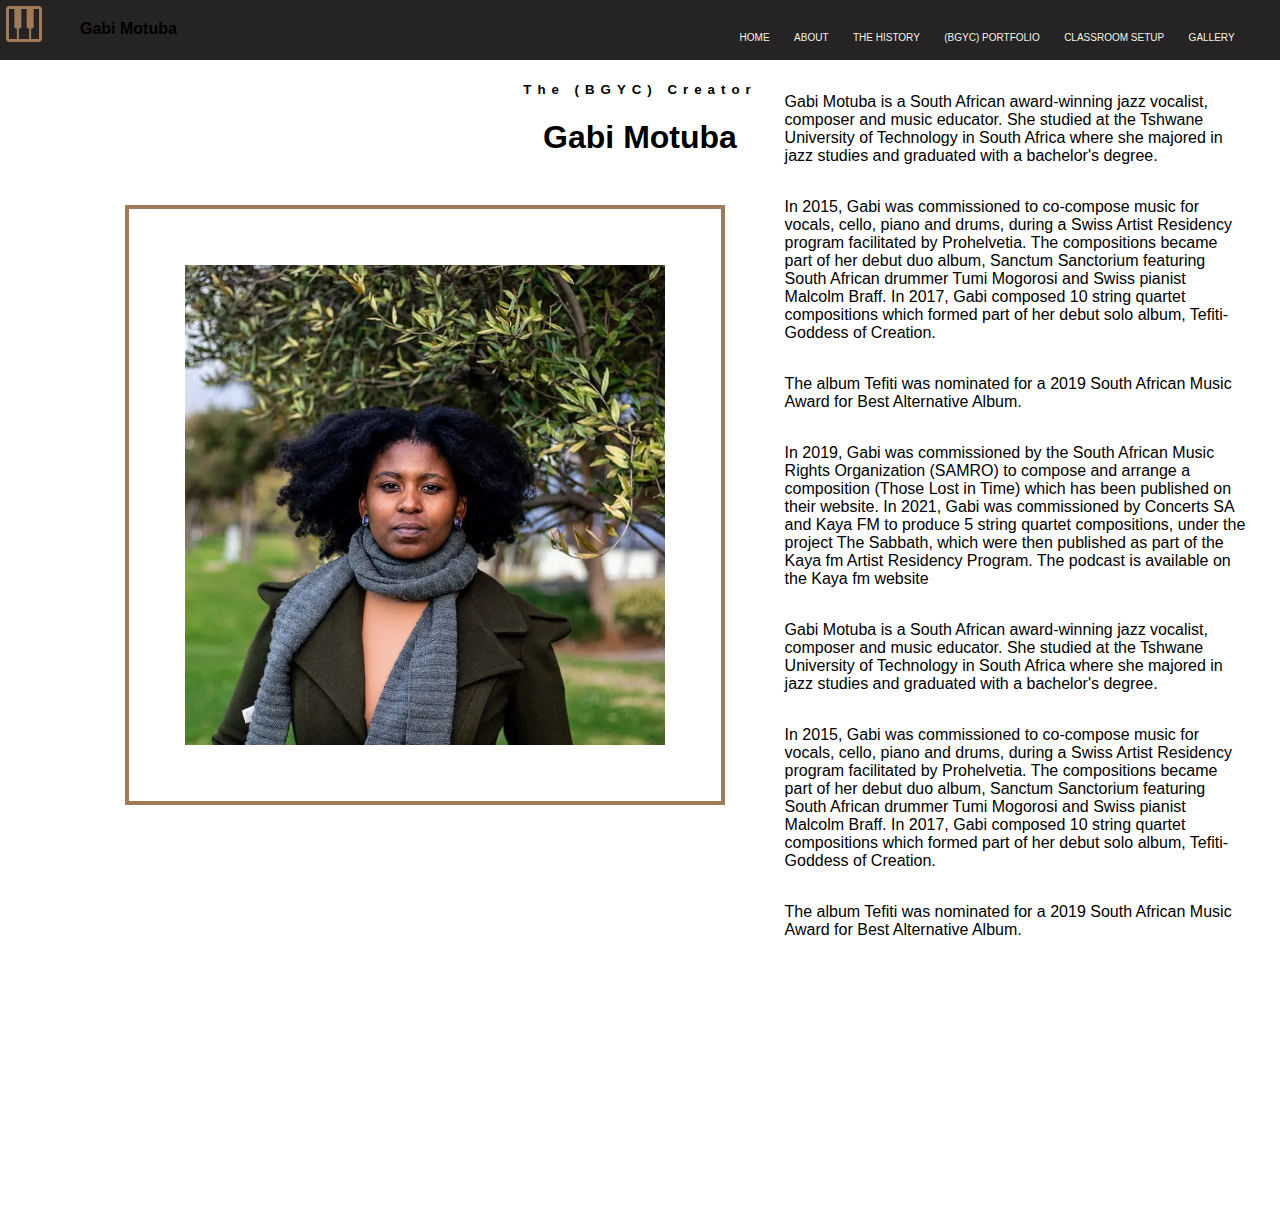
<file: about.html>
<!DOCTYPE html>
<html lang="en">
<head>
    <!DOCTYPE html>
    <html lang="en">
    <head>
        <meta charset="UTF-8">
        <meta name="viewport" content="width=device-width, initial-scale=1.0">
        <title>BridgingGapsForYoungComposers </title>
        <link rel="stylesheet" href="https://fonts.googleapis.com/css2?family=Material+Symbols+Outlined:opsz,wght,FILL,GRAD@48,400,0,0" />
        <link rel="preconnect" href="https://fonts.googleapis.com">
        <link rel="preconnect" href="https://fonts.gstatic.com" crossorigin>
        <link href="https://fonts.googleapis.com/css2?family=Roboto:ital,wght@0,100;0,300;0,500;1,100;1,500&display=swap" rel="stylesheet">
        <link rel="stylesheet" href="style.css">
        <link href="https://unpkg.com/aos@2.3.1/dist/aos.css" rel="stylesheet">
    </head>

    <header>
        <div class="icon">
           <svg xmlns="http://www.w3.org/2000/svg" height="48" viewBox="0 -960 960 960" width="48">
           <path d="M180-120q-24 0-42-18t-18-42v-600q0-23 18-41.5t42-18.5h600q23 0 41.5 18.5T840-780v600q0 24-18.5 42T780-120H180Zm0-60h157v-210h-20q-12.75 0-21.375-8.625T287-420v-360H180v600Zm443 0h157v-600H673v360q0 12.75-8.625 21.375T643-390h-20v210Zm-246 0h206v-210h-20q-12.75 0-21.375-8.625T533-420v-360H427v360q0 12.75-8.625 21.375T397-390h-20v210Z"/></svg>
           <h4>Gabi Motuba </h4>
       </div>
       </header>
       
       

<body>
    <section>
        <nav class="navMenu">
          
                <a class="active" href="index.html">Home</a>
                <!-- <a href="./index.html" target="_blank">Home</a> -->
                <a href="./about.html" >About</a>
                <a href="./History.html" >The History</a>
                <a href="./gapsportfolio.html" >(BGYC) Portfolio</a>
                <a href="./classroomsetup.html" >Classroom Setup</a>
                <a href="./Gallery.html" >Gallery</a>
            
        </nav>
    </section>
    <div class="About">
        <h5>  The (BGYC) Creator</h5>
        <h1>  Gabi Motuba</h1>
        
    </div> 

     <section id="home-page">
        <div class="About">
            <div class="column">
                <p>Gabi Motuba is a South African award-winning jazz vocalist, composer and music educator. She studied at the Tshwane University of Technology in South Africa where she majored in jazz studies and graduated with a bachelor's degree.</p>
        
                <p>In 2015, Gabi was commissioned to co-compose music for vocals, cello, piano and drums, during a Swiss Artist Residency program facilitated by Prohelvetia. The compositions became part of her debut duo album, Sanctum Sanctorium featuring South African drummer Tumi Mogorosi and Swiss pianist Malcolm Braff. In 2017, Gabi composed 10 string quartet compositions which formed part of her debut solo album, Tefiti-Goddess of Creation.</p>
        
                <p>The album Tefiti was nominated for a 2019 South African Music Award for Best Alternative Album.</p>
          
        
               <p>In 2019, Gabi was commissioned by the South African Music Rights Organization (SAMRO) to compose and arrange a composition (Those Lost in Time) which has been published on their website. In 2021, Gabi was commissioned by Concerts SA and Kaya FM to produce 5 string quartet compositions, under the project The Sabbath, which were then published as part of the Kaya fm Artist Residency Program. The podcast is available on the Kaya fm website</p>
        
                <p>Gabi Motuba is a South African award-winning jazz vocalist, composer and music educator. She studied at the Tshwane University of Technology in South Africa where she majored in jazz studies and graduated with a bachelor's degree.</p>
        
                <p>In 2015, Gabi was commissioned to co-compose music for vocals, cello, piano and drums, during a Swiss Artist Residency program facilitated by Prohelvetia. The compositions became part of her debut duo album, Sanctum Sanctorium featuring South African drummer Tumi Mogorosi and Swiss pianist Malcolm Braff. In 2017, Gabi composed 10 string quartet compositions which formed part of her debut solo album, Tefiti-Goddess of Creation.</p>
        
                <p>The album Tefiti was nominated for a 2019 South African Music Award for Best Alternative Album.</p>
            </div>  
        <div class="header-contents">
            <div class="box">   
           <div data-aos="fade-right" data-aos-duration="1000">
            <img class="image" src="aboutgabi.jpg" alt="cover" width="500" height="600"></div>
            <div class="header-text">
            <div data-aos="fade-left" data-aos-duration="1000">
                <div class="clearfix"></div>
            </div>
          </div>
        </div>
        
    </div>
    

    </div>
      </section> 

      

    <script src="https://unpkg.com/aos@next/dist/aos.js"></script> 
    <script>
     AOS.init();
    </script>
</body>
</html>
</file>
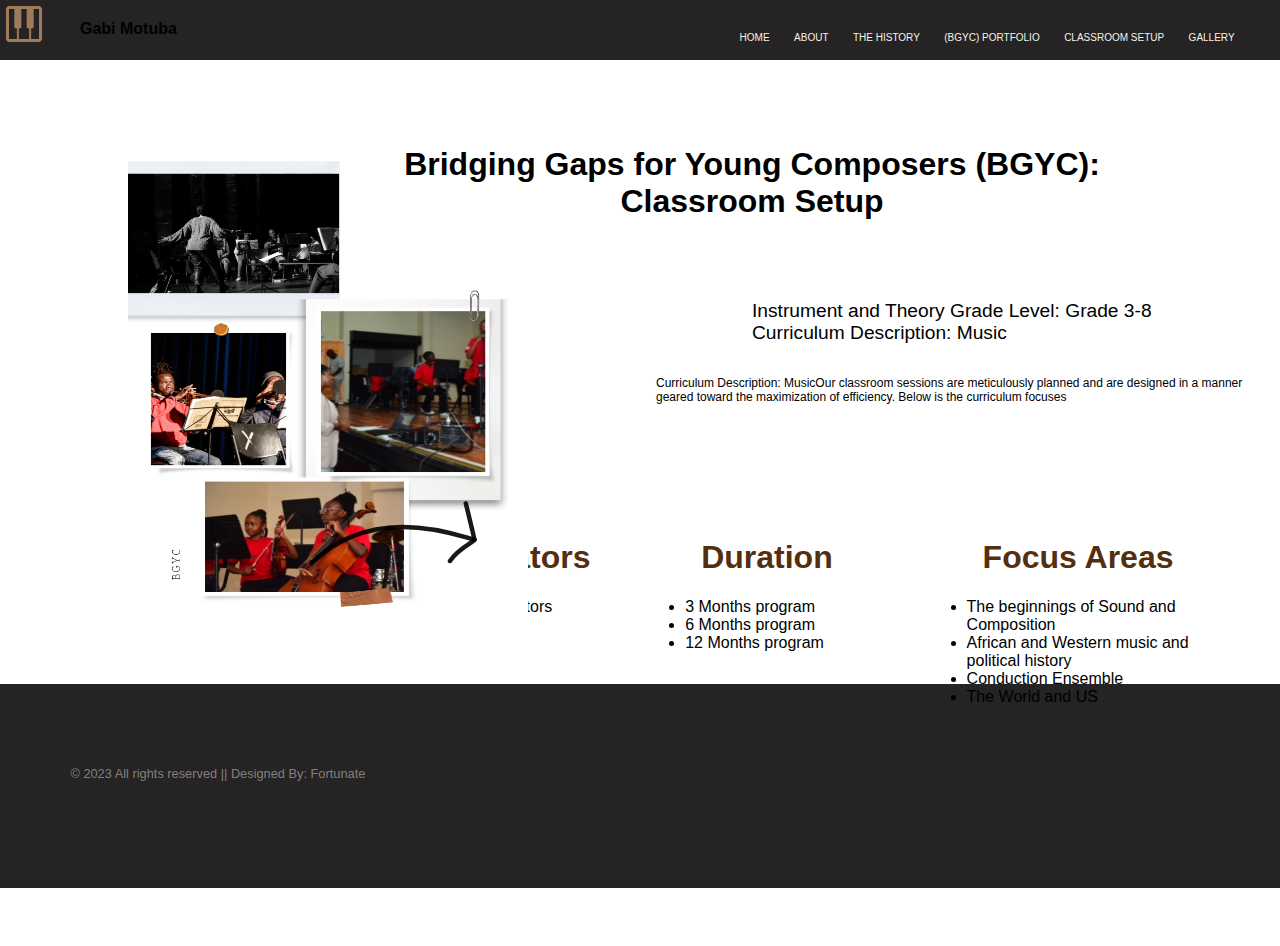
<file: classroomsetup.html>
<!DOCTYPE html>
<html lang="en">
<head>
    <!DOCTYPE html>
    <html lang="en">
    <head>
        <meta charset="UTF-8">
        <meta name="viewport" content="width=device-width, initial-scale=1.0">
        <title>BridgingGapsForYoungComposers </title>
        <link rel="stylesheet" href="https://fonts.googleapis.com/css2?family=Material+Symbols+Outlined:opsz,wght,FILL,GRAD@48,400,0,0" />
        <link rel="preconnect" href="https://fonts.googleapis.com">
        <link rel="preconnect" href="https://fonts.gstatic.com" crossorigin>
        <link href="https://fonts.googleapis.com/css2?family=Roboto:ital,wght@0,100;0,300;0,500;1,100;1,500&display=swap" rel="stylesheet">
        <link rel="stylesheet" href="style.css">
        <link href="https://unpkg.com/aos@2.3.1/dist/aos.css" rel="stylesheet">
    </head>

    <header>
        <div class="icon">
           <svg xmlns="http://www.w3.org/2000/svg" height="48" viewBox="0 -960 960 960" width="48">
           <path d="M180-120q-24 0-42-18t-18-42v-600q0-23 18-41.5t42-18.5h600q23 0 41.5 18.5T840-780v600q0 24-18.5 42T780-120H180Zm0-60h157v-210h-20q-12.75 0-21.375-8.625T287-420v-360H180v600Zm443 0h157v-600H673v360q0 12.75-8.625 21.375T643-390h-20v210Zm-246 0h206v-210h-20q-12.75 0-21.375-8.625T533-420v-360H427v360q0 12.75-8.625 21.375T397-390h-20v210Z"/></svg>
           <h4>Gabi Motuba </h4>
       </div>
       </header>


<body>
  <section>
    <nav class="navMenu">
      
            <a class="active" href="index.html">Home</a>
            <!-- <a href="./index.html" target="_blank">Home</a> -->
            <a href="./about.html" >About</a>
            <a href="./History.html" >The History</a>
            <a href="./gapsportfolio.html" >(BGYC) Portfolio</a>
            <a href="./classroomsetup.html" >Classroom Setup</a>
            <a href="./Gallery.html" >Gallery</a>
        
    </nav>
</section>

    <div class="bgyc">
      <img src="Neutral Aesthetic Moodboard Photo Collage  (1).png" alt="High-Quality Image"> 

       
 
      <h1>  Bridging Gaps for Young Composers (BGYC): <br> Classroom Setup </h1> 
    <h5>Instrument and Theory Grade Level: Grade 3-8 <br>
        Curriculum Description: Music</h5> 
        <h6> 
          Curriculum Description: MusicOur classroom sessions are meticulously
           planned and are designed in a manner <br>
           geared toward the maximization of efficiency.
           Below is the curriculum focuses</h6> 
        
           <div class="iconarrow">
            <?xml version="1.0" encoding="utf-8"?>
            <svg width="200px" height="200px" viewBox="0 0 400 400" fill="none" xmlns="http://www.w3.org/2000/svg">
            <path d="M35 262C160.529 140.938 328.006 207.285 361 215.518" stroke="#000000" stroke-opacity="0.9" stroke-width="9" stroke-linecap="round" stroke-linejoin="round"/>
            <path d="M343.69 143C355.23 190.289 361 214.681 361 216.177C361 218.421 327.488 234.13 312 258" stroke="#000000" stroke-opacity="0.9" stroke-width="9" stroke-linecap="round" stroke-linejoin="round"/>
            </svg>
          </div>
  </div>
 

<section>

    <div class="column">
      <h1>Focus Areas</h1>
          <li>The beginnings of Sound and Composition</li>  
          <li>African and Western music and political history</li>  
          <li>Conduction Ensemble</li>
          <li>The World and US</li>
    </div>
    <div class="column">
      <h1>Duration</h1>
          <li>3 Months program</li>  
          <li>6 Months program</li>  
          <li>12 Months program</li>
    </div>

    <div class="column">
      <h1>Facilitators</h1>
      <li>3 licenced facilitators</li>  
    </div>
  
 

</section> 
  
<section> 


<div class="container-footer-two">  
  
  <footer>
  <div class="footer">
  <div class="row">
  <a href="#"><i class="fa fa-facebook"></i></a>
  <a href="#"><i class="fa fa-instagram"></i></a>
  <a href="#"><i class="fa fa-youtube"></i></a>
  <a href="#"><i class="fa fa-twitter"></i></a>
  </div>
  
  <!-- <div class="row">
      <span class="location-info">Johannesburg</span>
      <span class="location-info">South Africa</span>
      <span class="location-info">2001</span>
  </div>  -->


  <div class="row">
  © 2023 All rights reserved || Designed By: Fortunate
  </div>
  </div> 
  </footer> 


</div>

    
</section>


</body>
</html>
</file>
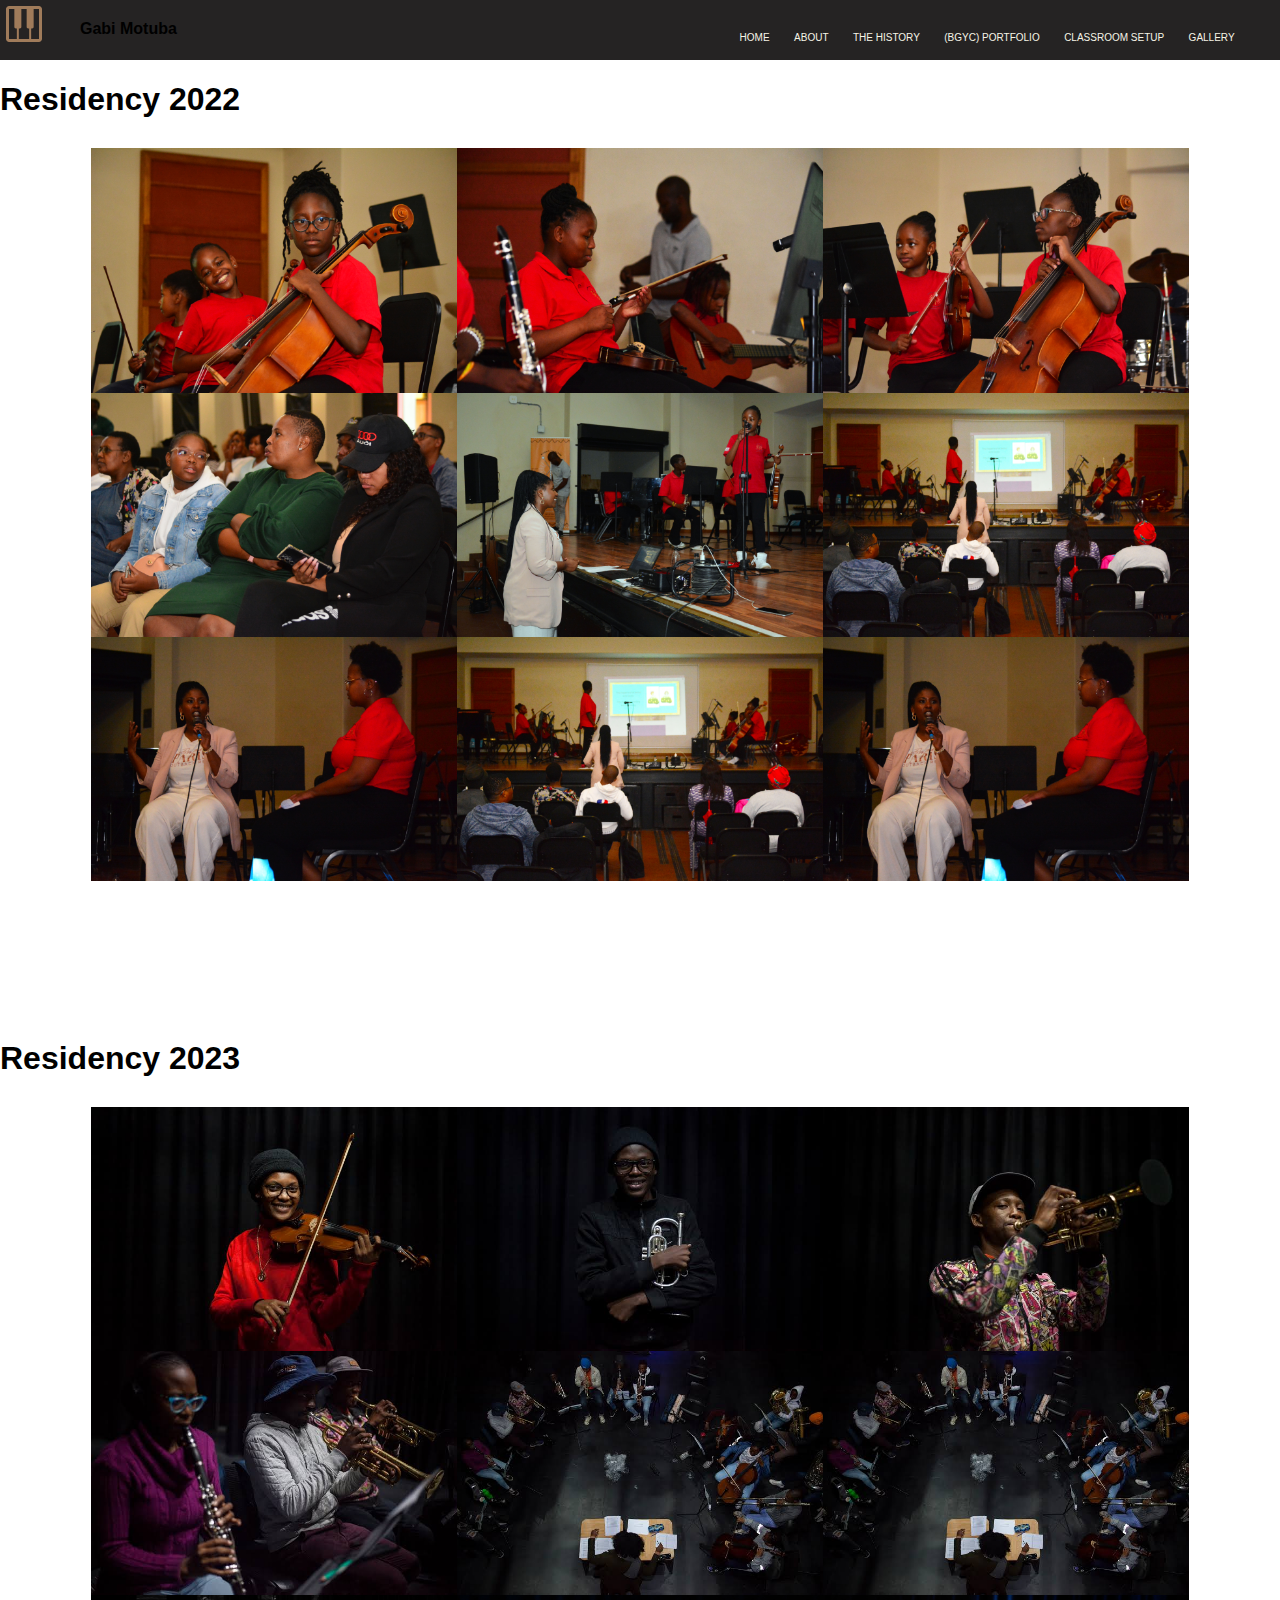
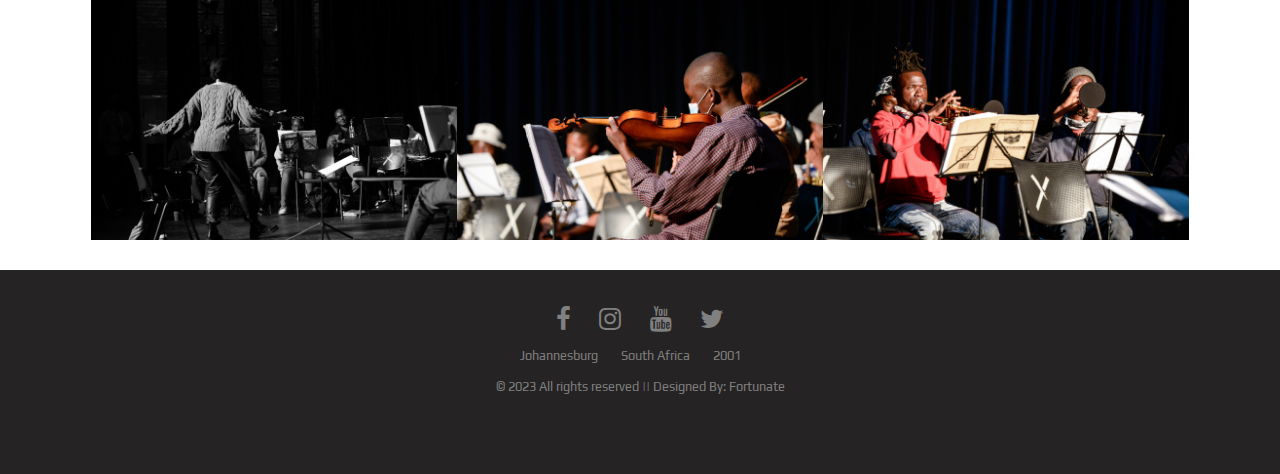
<file: Gallery.html>
<!DOCTYPE html>
<html lang="en">
    <head>
        <meta charset="UTF-8">
        <meta name="viewport" content="width=device-width, initial-scale=1.0">
        <title>BridgingGapsForYoungComposers </title>
        <link rel="stylesheet" href="https://fonts.googleapis.com/css2?family=Material+Symbols+Outlined:opsz,wght,FILL,GRAD@48,400,0,0" />
        <link rel="preconnect" href="https://fonts.googleapis.com">
        <link rel="preconnect" href="https://fonts.gstatic.com" crossorigin>
        <link href="https://fonts.googleapis.com/css2?family=Roboto:ital,wght@0,100;0,300;0,500;1,100;1,500&display=swap" rel="stylesheet">
        <link rel="stylesheet" href="style.css">
        <link rel="stylesheet" href="https://cdnjs.cloudflare.com/ajax/libs/font-awesome/4.7.0/css/font-awesome.min.css">
        <link rel="preconnect" href="https://fonts.gstatic.com">
        <link href="https://fonts.googleapis.com/css2?family=Fredoka+One&family=Play&display=swap" rel="stylesheet">
    </head>

<header>
 <div class="icon">
    <svg xmlns="http://www.w3.org/2000/svg" height="48" viewBox="0 -960 960 960" width="48">
    <path d="M180-120q-24 0-42-18t-18-42v-600q0-23 18-41.5t42-18.5h600q23 0 41.5 18.5T840-780v600q0 24-18.5 42T780-120H180Zm0-60h157v-210h-20q-12.75 0-21.375-8.625T287-420v-360H180v600Zm443 0h157v-600H673v360q0 12.75-8.625 21.375T643-390h-20v210Zm-246 0h206v-210h-20q-12.75 0-21.375-8.625T533-420v-360H427v360q0 12.75-8.625 21.375T397-390h-20v210Z"/></svg>
    <h4>Gabi Motuba </h4>
</div>
</header>

<body>
    <section>
        <nav class="navMenu">
          
                <a class="active" href="index.html">Home</a>
                <!-- <a href="./index.html" target="_blank">Home</a> -->
                <a href="./about.html" >About</a>
                <a href="./History.html" >The History</a>
                <a href="./gapsportfolio.html" >(BGYC) Portfolio</a>
                <a href="./classroomsetup.html" >Classroom Setup</a>
                <a href="./Gallery.html" >Gallery</a>
            
        </nav>
    </section>

     <h1>Residency 2022</h1>
<div class="gallery">
    <img src="/assests/a1 (1).jpg" style ="height: 30%; width: 30%;" >
    <img src="/assests/a2 (1).jpg" style ="height: 30%; width: 30%;" >
    <img src="/assests/a3 (2).jpg" style ="height: 30%; width: 30%;" >
    <img src="/assests/a15 (1).jpg" style ="height: 30%; width: 30%;" >
    <img src="/assests/a20 (2).jpg" style ="height: 30%; width: 30%;" >
    <img src="/assests/a29 (1).jpg" style ="height: 30%; width: 30%;" >
    <img src="/assests/a72 (1).jpg " style ="height: 30%; width: 30%;">
    <img src="/assests/a29 (1).jpg" style ="height: 30%; width: 30%;" >
    <img src="/assests/a72 (1).jpg " style ="height: 30%; width: 30%;">
</div>
<br>
<br>
<br>
<br>
<br>
<br>

<h1>Residency 2023</h1>
<div class="gallery">
    <img src="/assests/PICTURE1.jpg" style ="height: 30%; width: 30%;" >
    <img src="/assests/PICTURE2.jpg" style ="height: 30%; width: 30%;" >
    <img src="/assests/PICTURE3.jpg" style ="height: 30%; width: 30%;" >
    <img src="/assests/PICTURE4.jpg" style ="height: 30%; width: 30%;" >
    <img src="/assests/PICTURE5.jpg" style ="height: 30%; width: 30%;" >
    <img src="/assests/PICTURE6.jpg" style ="height: 30%; width: 30%;" >
    <img src="/assests/PSX_20210621_193404.jpg " style ="height: 30%; width: 30%;">
    <img src="/assests/PSX_20210621_201616.jpg" style ="height:  20%; width: 30%;" >
    <img src="/assests/PSX_20210621_200055.jpg " style ="height: 30%; width: 30%;">  
</div>

<footer>
    <div class="footer">
    <div class="row">
    <a href="#"><i class="fa fa-facebook"></i></a>
    <a href="#"><i class="fa fa-instagram"></i></a>
    <a href="#"><i class="fa fa-youtube"></i></a>
    <a href="#"><i class="fa fa-twitter"></i></a>
    </div>
    
    <div class="row">
        <span class="location-info">Johannesburg</span>
        <span class="location-info">South Africa</span>
        <span class="location-info">2001</span>
    </div> 

  
    <div class="row">
    © 2023 All rights reserved || Designed By: Fortunate
    </div>
    </div>
    </footer>
     
     
</body>
</html>
</file>
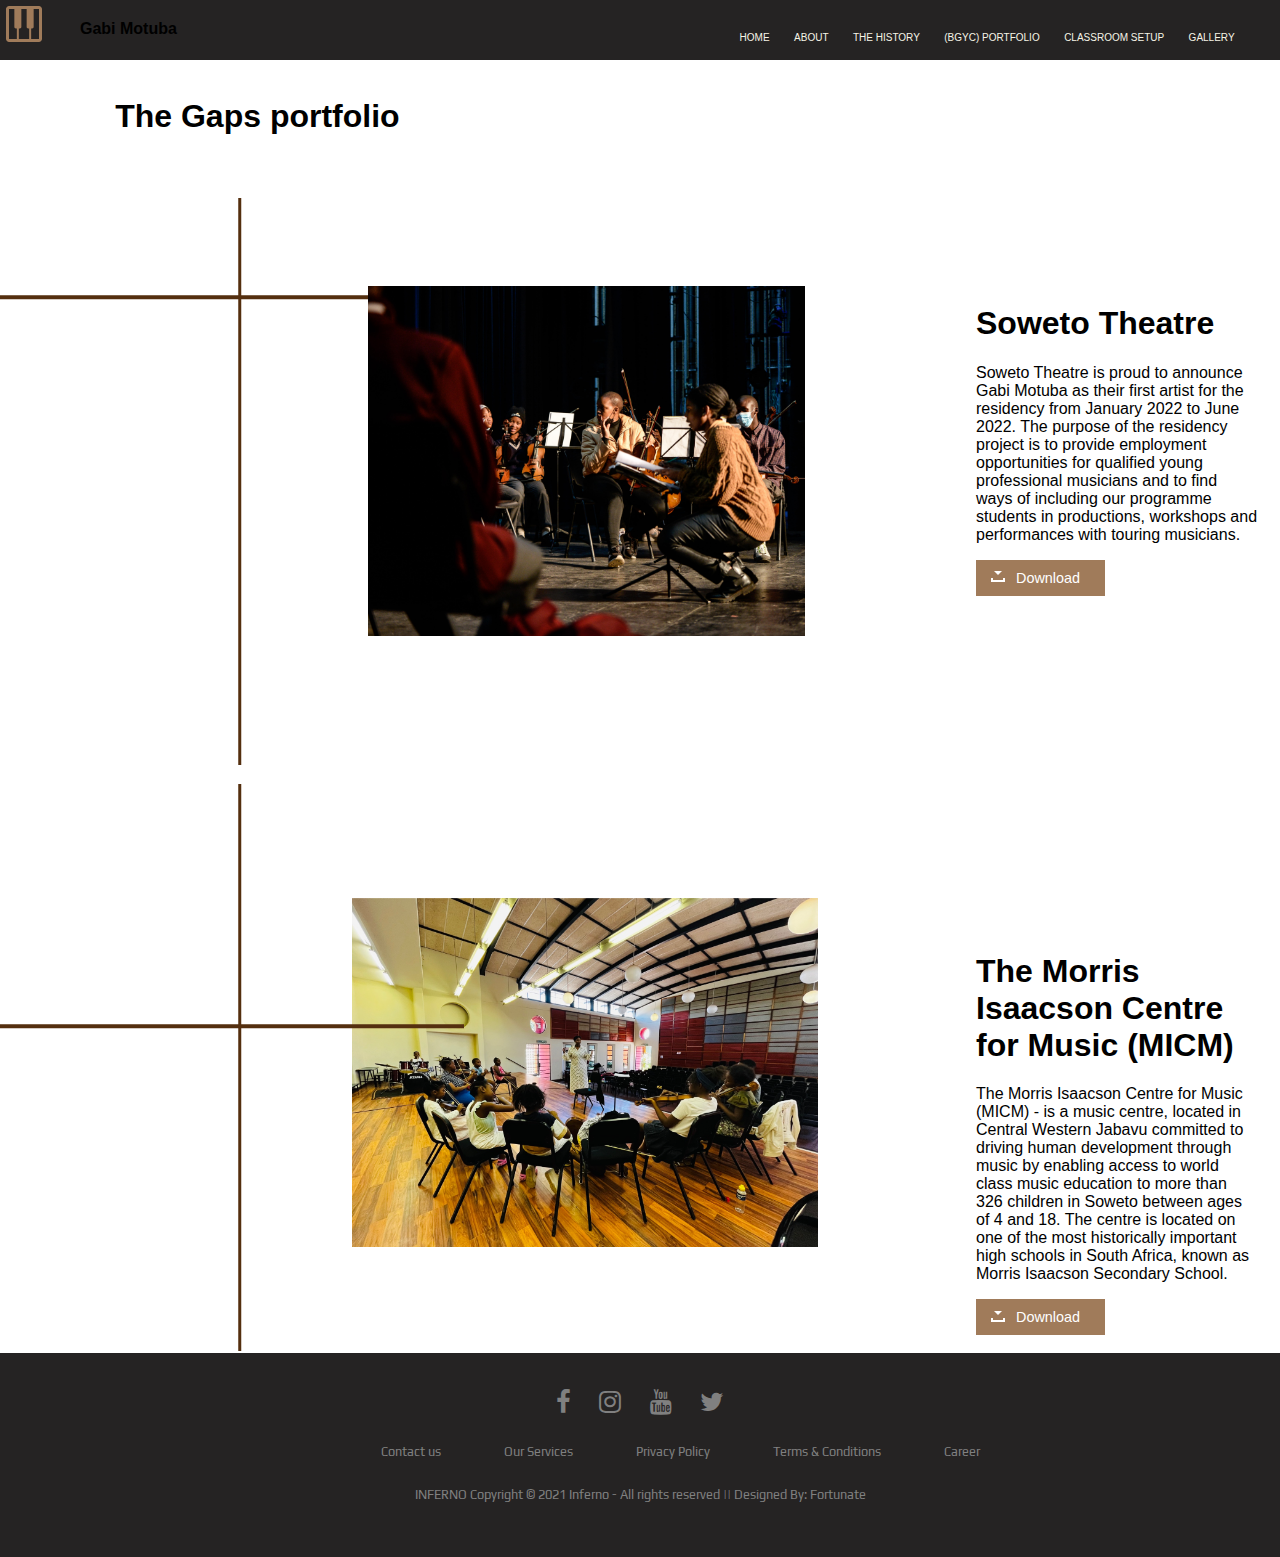
<file: gapsportfolio.html>
<!DOCTYPE html>
<html lang="en">
    <head>
        <meta charset="UTF-8">
        <meta name="viewport" content="width=device-width, initial-scale=1.0">
        <title>BridgingGapsForYoungComposers </title>
        <link rel="stylesheet" href="https://fonts.googleapis.com/css2?family=Material+Symbols+Outlined:opsz,wght,FILL,GRAD@48,400,0,0" />
        <link rel="preconnect" href="https://fonts.googleapis.com">
        <link rel="preconnect" href="https://fonts.gstatic.com" crossorigin>
        <link href="https://fonts.googleapis.com/css2?family=Roboto:ital,wght@0,100;0,300;0,500;1,100;1,500&display=swap" rel="stylesheet">
        <link rel="stylesheet" href="style.css">
        <link rel="stylesheet" href="https://cdnjs.cloudflare.com/ajax/libs/font-awesome/4.7.0/css/font-awesome.min.css">
        <link rel="preconnect" href="https://fonts.gstatic.com">
        <link href="https://fonts.googleapis.com/css2?family=Fredoka+One&family=Play&display=swap" rel="stylesheet">
    </head>

<header>
 <div class="icon">
    <svg xmlns="http://www.w3.org/2000/svg" height="48" viewBox="0 -960 960 960" width="48">
    <path d="M180-120q-24 0-42-18t-18-42v-600q0-23 18-41.5t42-18.5h600q23 0 41.5 18.5T840-780v600q0 24-18.5 42T780-120H180Zm0-60h157v-210h-20q-12.75 0-21.375-8.625T287-420v-360H180v600Zm443 0h157v-600H673v360q0 12.75-8.625 21.375T643-390h-20v210Zm-246 0h206v-210h-20q-12.75 0-21.375-8.625T533-420v-360H427v360q0 12.75-8.625 21.375T397-390h-20v210Z"/></svg>
    <h4>Gabi Motuba </h4>
</div>
</header>

<body>
    <section>
        <nav class="navMenu">
          
                <a class="active" href="index.html">Home</a>
                <!-- <a href="./index.html" target="_blank">Home</a> -->
                <a href="./about.html" >About</a>
                <a href="./History.html" >The History</a>
                <a href="./gapsportfolio.html" >(BGYC) Portfolio</a>
                <a href="./classroomsetup.html" >Classroom Setup</a>
                <a href="./Gallery.html" >Gallery</a>
            
        </nav>
    </section>


    <section>
    <div class="circle">
        <span class="dot"></h1></span> 
        <h1> The Gaps portfolio</h1>
    </div>
    </section>
    <div class="horizontal-line"> 
    </div>
    <div class="line-container"> 
        <img src="/assests/portfolio.jpg" style="height: 350px; " > </div>
    <div class="vertical-line">
    </div>


    <div class="portfoliobio">
        <h1>Soweto Theatre</h1>
        <p> Soweto Theatre is proud to announce Gabi Motuba as their first artist for the
         residency from January 2022 to June 2022. The purpose of the residency project is to provide employment opportunities for
         qualified young professional musicians and to find ways of including our programme
         students in productions, workshops and performances with touring musicians.</p>
         <button class="buttonDownload" onclick="downloadPdff()">Download</button>
    </div>
 

    
    <div class="horizontal-line-two"> 
    </div>
    <div class="line-container-two"> 
        <img src="/assests/portfolio1.png" style="height: 350px; " > </div>
    <div class="vertical-line-two">
    </div>


    <div class="portfoliobiotwo">
        <h1> The Morris Isaacson Centre for Music
            (MICM)</h1>
        <p> The Morris Isaacson Centre for Music (MICM) - is a music centre, located in Central Western Jabavu
            committed to driving human development through music by enabling access to world class music
            education to more than 326 children in Soweto between ages of 4 and 18. The centre is located on
            one of the most historically important high schools in South Africa, known as Morris Isaacson
            Secondary School.</p>
         <button class="buttonDownload" onclick="downloadPdf()">Download</button>
    </div>
 
    
    




   
   <footer>
    <div class="footer">
    <div class="row">
    <a href="#"><i class="fa fa-facebook"></i></a>
    <a href="#"><i class="fa fa-instagram"></i></a>
    <a href="#"><i class="fa fa-youtube"></i></a>
    <a href="#"><i class="fa fa-twitter"></i></a>
    </div>
    
    <div class="row">
    <ul>
    <li><a href="#">Contact us</a></li>
    <li><a href="#">Our Services</a></li>
    <li><a href="#">Privacy Policy</a></li>
    <li><a href="#">Terms & Conditions</a></li>
    <li><a href="#">Career</a></li>
    </ul>
    </div>

    
    <div class="row">
    INFERNO Copyright © 2021 Inferno - All rights reserved || Designed By: Fortunate
    </div>
    </div>
    </footer>

    <script>
        function downloadPdff() {
          // Replace 'path/to/your/file.pdf' with the actual path to your PDF file
          const pdfUrl = 'soweto.docx.pdf';
    
          // Create a temporary link element
          const link = document.createElement('a');
          link.href = pdfUrl;
          link.target = '_blank'; // Open the link in a new tab/window
          link.download = 'document.pdf'; // Set the desired file name
    
          // Append the link to the document
          document.body.appendChild(link);
    
          // Trigger a click event on the link
          link.click();
    
          // Remove the link from the document
          document.body.removeChild(link);
        }
      </script>

    <script>
        function downloadPdf() {
          // Replace 'path/to/your/file.pdf' with the actual path to your PDF file
          const pdfUrl = 'MICM.docx.pdf';
    
          // Create a temporary link element
          const link = document.createElement('a');
          link.href = pdfUrl;
          link.target = '_blank'; // Open the link in a new tab/window
          link.download = 'document.pdf'; // Set the desired file name
    
          // Append the link to the document
          document.body.appendChild(link);
    
          // Trigger a click event on the link
          link.click();
    
          // Remove the link from the document
          document.body.removeChild(link);
        }
      </script>

</body>
</html>
</file>
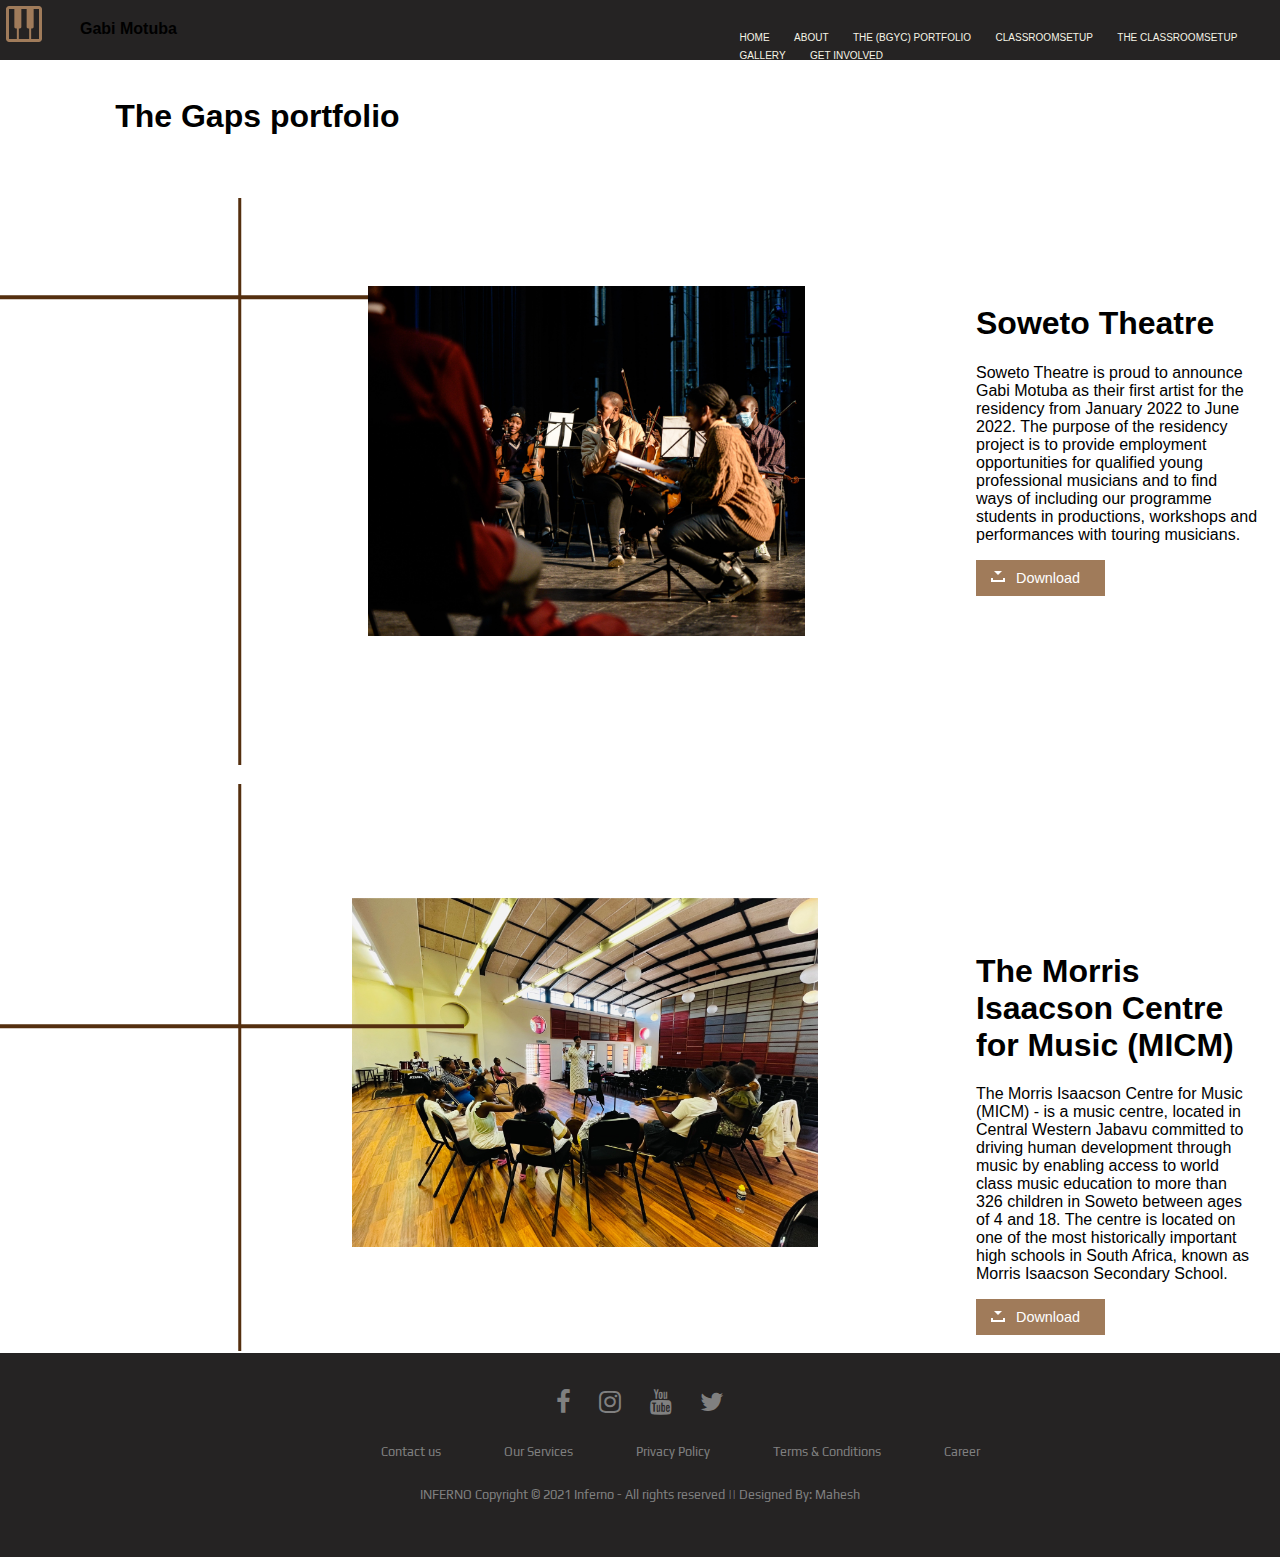
<file: gapss.html>
<!DOCTYPE html>
<html lang="en">
    <head>
        <meta charset="UTF-8">
        <meta name="viewport" content="width=device-width, initial-scale=1.0">
        <title>BridgingGapsForYoungComposers </title>
        <link rel="stylesheet" href="https://fonts.googleapis.com/css2?family=Material+Symbols+Outlined:opsz,wght,FILL,GRAD@48,400,0,0" />
        <link rel="preconnect" href="https://fonts.googleapis.com">
        <link rel="preconnect" href="https://fonts.gstatic.com" crossorigin>
        <link href="https://fonts.googleapis.com/css2?family=Roboto:ital,wght@0,100;0,300;0,500;1,100;1,500&display=swap" rel="stylesheet">
        <link rel="stylesheet" href="style.css">
        <link rel="stylesheet" href="https://cdnjs.cloudflare.com/ajax/libs/font-awesome/4.7.0/css/font-awesome.min.css">
        <link rel="preconnect" href="https://fonts.gstatic.com">
        <link href="https://fonts.googleapis.com/css2?family=Fredoka+One&family=Play&display=swap" rel="stylesheet">
    </head>

<header>
 <div class="icon">
    <svg xmlns="http://www.w3.org/2000/svg" height="48" viewBox="0 -960 960 960" width="48">
    <path d="M180-120q-24 0-42-18t-18-42v-600q0-23 18-41.5t42-18.5h600q23 0 41.5 18.5T840-780v600q0 24-18.5 42T780-120H180Zm0-60h157v-210h-20q-12.75 0-21.375-8.625T287-420v-360H180v600Zm443 0h157v-600H673v360q0 12.75-8.625 21.375T643-390h-20v210Zm-246 0h206v-210h-20q-12.75 0-21.375-8.625T533-420v-360H427v360q0 12.75-8.625 21.375T397-390h-20v210Z"/></svg>
    <h4>Gabi Motuba </h4>
</div>
</header>

<body>

    <section> 
        <nav class="navMenu"> 
                <a href="about.html">HOME</a>
                <a href="classroom.html">ABOUT</a>
                <a href="gapsportfolio.html">The (BGYC) Portfolio</a>
                <a href="classroomsetup.html">classroomsetup</a>
                <a href="classroom.html">THE CLASSROOMSETUP</a>
                <a href="Gallery.html">GALLERY</a>
                <a href="#">GET INVOLVED</a>    
          </nav>
    </section>


    <section>
    <div class="circle">
        <span class="dot"></h1></span> 
        <h1> The Gaps portfolio</h1>
    </div>
    </section>
    <div class="horizontal-line"> 
    </div>
    <div class="line-container"> 
        <img src="/assests/portfolio.jpg" style="height: 350px; " > </div>
    <div class="vertical-line">
    </div>


    <div class="portfoliobio">
        <h1>Soweto Theatre</h1>
        <p> Soweto Theatre is proud to announce Gabi Motuba as their first artist for the
         residency from January 2022 to June 2022. The purpose of the residency project is to provide employment opportunities for
         qualified young professional musicians and to find ways of including our programme
         students in productions, workshops and performances with touring musicians.</p>
         <button class="buttonDownload" onclick="downloadPdff()">Download</button>
    </div>
 

    
    <div class="horizontal-line-two"> 
    </div>
    <div class="line-container-two"> 
        <img src="/assests/portfolio1.png" style="height: 350px; " > </div>
    <div class="vertical-line-two">
    </div>


    <div class="portfoliobiotwo">
        <h1> The Morris Isaacson Centre for Music
            (MICM)</h1>
        <p> The Morris Isaacson Centre for Music (MICM) - is a music centre, located in Central Western Jabavu
            committed to driving human development through music by enabling access to world class music
            education to more than 326 children in Soweto between ages of 4 and 18. The centre is located on
            one of the most historically important high schools in South Africa, known as Morris Isaacson
            Secondary School.</p>
         <button class="buttonDownload" onclick="downloadPdf()">Download</button>
    </div>
 
    
    




   
   <footer>
    <div class="footer">
    <div class="row">
    <a href="#"><i class="fa fa-facebook"></i></a>
    <a href="#"><i class="fa fa-instagram"></i></a>
    <a href="#"><i class="fa fa-youtube"></i></a>
    <a href="#"><i class="fa fa-twitter"></i></a>
    </div>
    
    <div class="row">
    <ul>
    <li><a href="#">Contact us</a></li>
    <li><a href="#">Our Services</a></li>
    <li><a href="#">Privacy Policy</a></li>
    <li><a href="#">Terms & Conditions</a></li>
    <li><a href="#">Career</a></li>
    </ul>
    </div>

    
    <div class="row">
    INFERNO Copyright © 2021 Inferno - All rights reserved || Designed By: Mahesh 
    </div>
    </div>
    </footer>

    <script>
        function downloadPdff() {
          // Replace 'path/to/your/file.pdf' with the actual path to your PDF file
          const pdfUrl = 'soweto.docx.pdf';
    
          // Create a temporary link element
          const link = document.createElement('a');
          link.href = pdfUrl;
          link.target = '_blank'; // Open the link in a new tab/window
          link.download = 'document.pdf'; // Set the desired file name
    
          // Append the link to the document
          document.body.appendChild(link);
    
          // Trigger a click event on the link
          link.click();
    
          // Remove the link from the document
          document.body.removeChild(link);
        }
      </script>

    <script>
        function downloadPdf() {
          // Replace 'path/to/your/file.pdf' with the actual path to your PDF file
          const pdfUrl = 'MICM.docx.pdf';
    
          // Create a temporary link element
          const link = document.createElement('a');
          link.href = pdfUrl;
          link.target = '_blank'; // Open the link in a new tab/window
          link.download = 'document.pdf'; // Set the desired file name
    
          // Append the link to the document
          document.body.appendChild(link);
    
          // Trigger a click event on the link
          link.click();
    
          // Remove the link from the document
          document.body.removeChild(link);
        }
      </script>

</body>
</html>
</file>
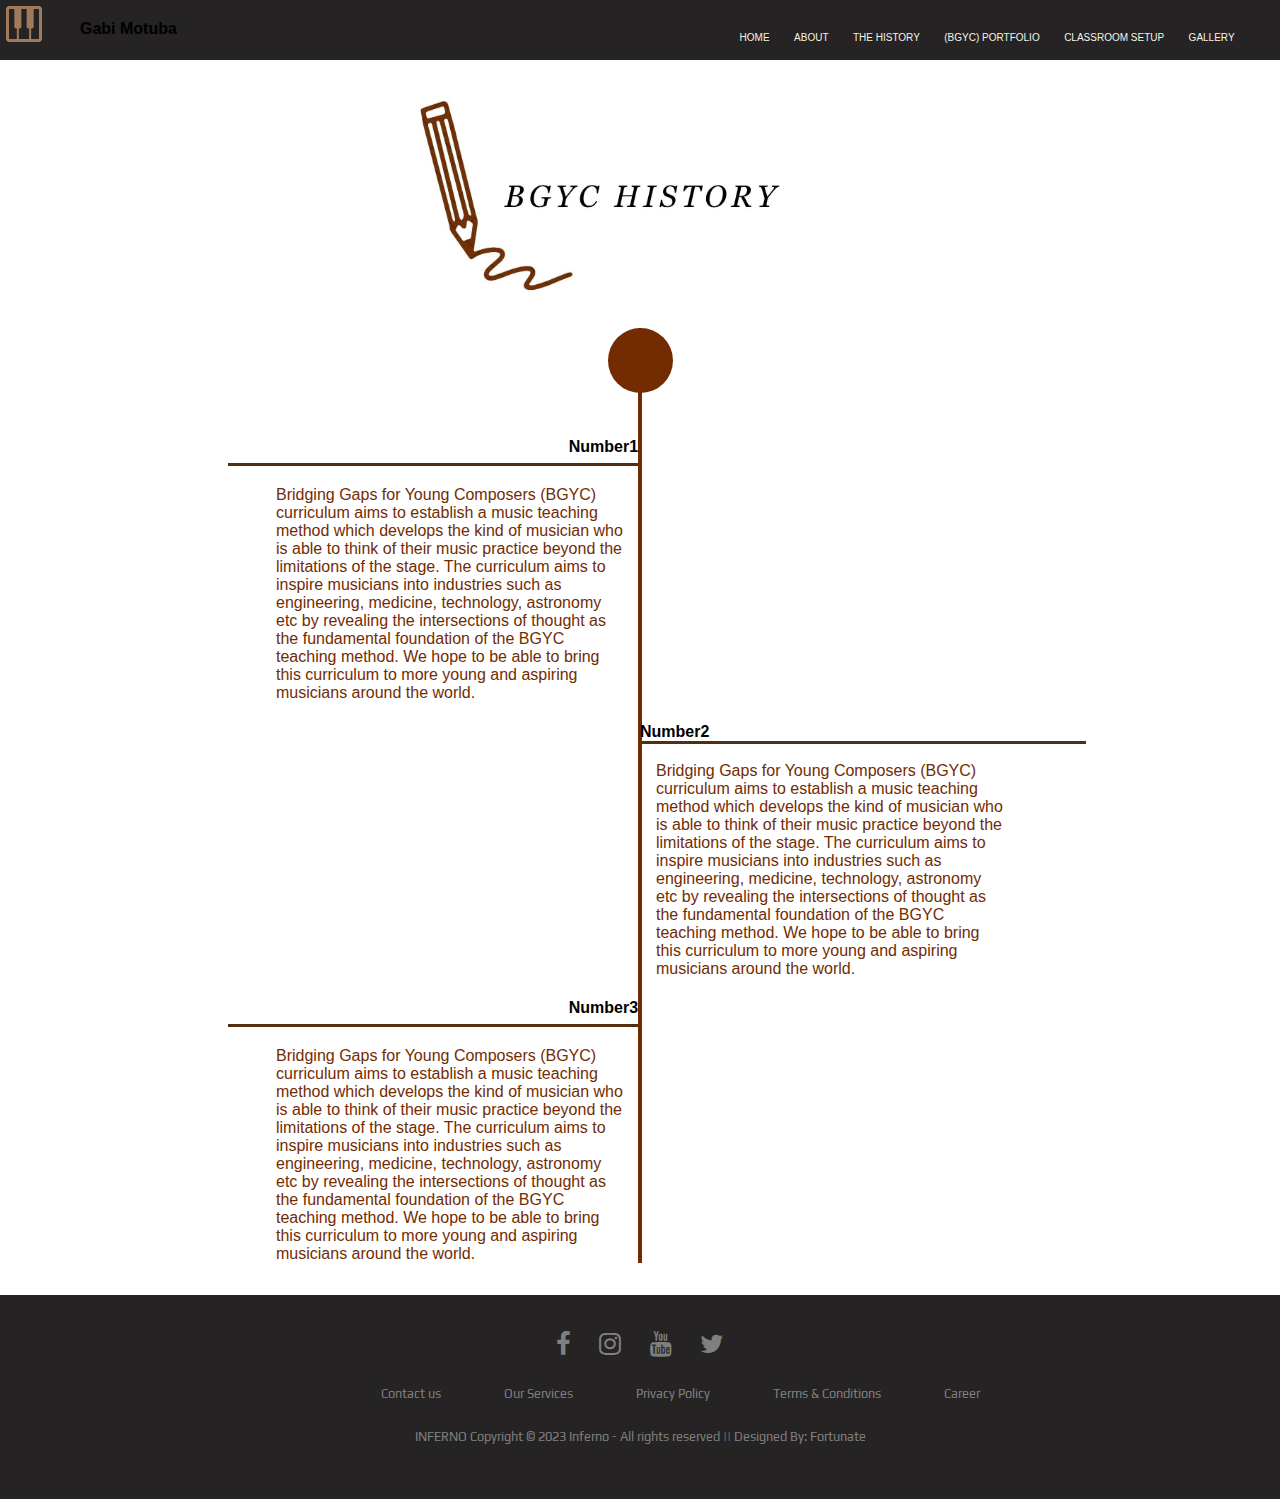
<file: History.html>
<!DOCTYPE html>
<html lang="en">
    <head>
        <meta charset="UTF-8">
        <meta name="viewport" content="width=device-width, initial-scale=1.0">
        <title>BridgingGapsForYoungComposers </title>
        <link rel="stylesheet" href="https://fonts.googleapis.com/css2?family=Material+Symbols+Outlined:opsz,wght,FILL,GRAD@48,400,0,0" />
        <link rel="preconnect" href="https://fonts.googleapis.com">
        <link rel="preconnect" href="https://fonts.gstatic.com" crossorigin>
        <link href="https://fonts.googleapis.com/css2?family=Roboto:ital,wght@0,100;0,300;0,500;1,100;1,500&display=swap" rel="stylesheet">
        <link rel="stylesheet" href="style.css">
        <link rel="stylesheet" href="https://cdnjs.cloudflare.com/ajax/libs/font-awesome/4.7.0/css/font-awesome.min.css">
        <link rel="preconnect" href="https://fonts.gstatic.com">
        <link href="https://fonts.googleapis.com/css2?family=Fredoka+One&family=Play&display=swap" rel="stylesheet">
    </head>

<header>
 <div class="icon">
    <svg xmlns="http://www.w3.org/2000/svg" height="48" viewBox="0 -960 960 960" width="48">
    <path d="M180-120q-24 0-42-18t-18-42v-600q0-23 18-41.5t42-18.5h600q23 0 41.5 18.5T840-780v600q0 24-18.5 42T780-120H180Zm0-60h157v-210h-20q-12.75 0-21.375-8.625T287-420v-360H180v600Zm443 0h157v-600H673v360q0 12.75-8.625 21.375T643-390h-20v210Zm-246 0h206v-210h-20q-12.75 0-21.375-8.625T533-420v-360H427v360q0 12.75-8.625 21.375T397-390h-20v210Z"/></svg>
    <h4>Gabi Motuba </h4>
</div>
</header>
<body>

  <section>
    <nav class="navMenu">
      
            <a class="active" href="index.html">Home</a>
            <!-- <a href="./index.html" target="_blank">Home</a> -->
            <a href="./about.html" >About</a>
            <a href="./History.html" >The History</a>
            <a href="./gapsportfolio.html" >(BGYC) Portfolio</a>
            <a href="./classroomsetup.html" >Classroom Setup</a>
            <a href="./Gallery.html" >Gallery</a>
        
    </nav>
</section>
    <section>
        <div class="timeline">
            <div class="timeline__header">
              <img src="pen.jpg " style="width: 500px; height: 200px;">
              
            </div>
            <div class="timeline__content">
              <div class="timeline__content-edge timeline__content-edge--first">
                <h3 class="timeline__content-edge__title"></h3>
              </div>
              <ul class="timeline__content-steps">
                <li class="timeline__content-step">
                  <h4 class="timeline__content-step__title">Number1</h4>
                  <div class="timeline__content-step__description">    <p>Bridging Gaps for Young Composers (BGYC) curriculum aims to establish a music teaching method which develops 
                    the kind of musician who is able to think of their music practice beyond the limitations of the stage. 
                    The curriculum aims to inspire musicians into industries such as engineering, medicine, technology, astronomy etc 
                    by revealing the intersections of thought as the fundamental foundation of the BGYC teaching method. We hope to be able 
                    to bring this curriculum to more young and aspiring musicians around the world.
                  </p></div>
                </li>
          
                <li class="timeline__content-step">
                  <h4 class="timeline__contentstep__title">Number2</h4>
                  <div class="timeline__content-step__description">    <p>Bridging Gaps for Young Composers (BGYC) curriculum aims to establish a music teaching method which develops 
                    the kind of musician who is able to think of their music practice beyond the limitations of the stage. 
                    The curriculum aims to inspire musicians into industries such as engineering, medicine, technology, astronomy etc 
                    by revealing the intersections of thought as the fundamental foundation of the BGYC teaching method. We hope to be able 
                    to bring this curriculum to more young and aspiring musicians around the world.
                  </p></div>
                </li>
                <li class="timeline__content-step">
                  <h4 class="timeline__content-step__title">Number3</h4>
                  <div class="timeline__content-step__description">    <p>Bridging Gaps for Young Composers (BGYC) curriculum aims to establish a music teaching method which develops 
                    the kind of musician who is able to think of their music practice beyond the limitations of the stage. 
                    The curriculum aims to inspire musicians into industries such as engineering, medicine, technology, astronomy etc 
                    by revealing the intersections of thought as the fundamental foundation of the BGYC teaching method. We hope to be able 
                    to bring this curriculum to more young and aspiring musicians around the world.
                  </p></div>
                 
                
                </li>
              </ul>
             
            </div>
          </div>
          
        </section>  
        

        <section>

          <footer>
            <div class="footer">
            <div class="row">
            <a href="#"><i class="fa fa-facebook"></i></a>
            <a href="#"><i class="fa fa-instagram"></i></a>
            <a href="#"><i class="fa fa-youtube"></i></a>
            <a href="#"><i class="fa fa-twitter"></i></a>
            </div>
            
            <div class="row">
            <ul>
            <li><a href="#">Contact us</a></li>
            <li><a href="#">Our Services</a></li>
            <li><a href="#">Privacy Policy</a></li>
            <li><a href="#">Terms & Conditions</a></li>
            <li><a href="#">Career</a></li>
            </ul>
            </div>
            
            <div class="row">
            INFERNO Copyright © 2023 Inferno - All rights reserved || Designed By: Fortunate
            </div>
            </div>
            </footer>
</section>
</body>
</html>
</file>
<file: style.css>
body {
margin: 0px;
 font-family: 'Roboto', sans-serif;
 @media screen and (max-width: 720px)
 
 {
  
}

@media screen and (max-width: 720px) {
  /* Styles for screens with a maximum width of 720px (e.g., phones) */
  /* ... */
}

@media screen and (min-width: 721px) and (max-width: 1024px) {
  /* Styles for screens between 721px and 1024px (e.g., Android tablets) */
  /* ... */
}

@media screen and (min-width: 1025px) and (max-width: 1440px) {
  /* Styles for screens between 1025px and 1440px (e.g., laptops, MacBook) */
  /* ... */
}

@media screen and (min-width: 1441px) {
  /* Styles for screens larger than 1440px (e.g., larger desktop screens) */
  /* ... */
}

} 

header{
  background: rgb(37, 35, 35);
  height: 60px;
}

.icon svg path {
    fill: #A07B5A;
  }

.icon h4{
margin :0;
margin-left: 5rem;
margin-top: -2rem;
flex: 0%;
width: 7rem;
}


body {

  font-family: "Montserrat", sans-serif;
}
 .navMenu {
  position: absolute;
  top: 3%;
  left: 57%;
}

.navMenu a {
  color: #f6f4e6;
  text-decoration: none;
  font-size: 10px;
  text-transform: uppercase;
  font-weight: 500;
  width: 100px;
  padding: 10px;
}

.navMenu a:hover {
  color: #A07B5A;
} 


.navbar {
  width: 100%;
  display: flex;
  flex-direction: column;
  align-items: center;
  padding-bottom: 60px;
}



/* COVERPAGE */

.videoplay{
  width: 100%;
  height: 20%;
  position:relative;
}

.videoplay video{
  width: 100%;
  height: 10%;
}
 /* GOOGLE ON FONT SIZE OF A COVER  */
.text-box{
position: absolute; 
top:30%;
left:0; 
height: 100%;
width: 100%;
color: #fff;
margin: 1%;
font-size: 30px;
line-height: 0%;
font-weight:900 ;
}

.text-box h1{
  color: white;
  padding-right:75rem;
  font-style: normal;
  
}

/* shape class room  */



.the__heading h4{
  margin: 2rem;
  letter-spacing: 6px;
  
}
.rectangular-container {
 margin-top:5rem;
 height: 40%;
 width: 80%; /* You can adjust this value */
 height: 200px; 
 display: flex;
 margin-left: 5rem;
}

.column3 {
  float: left;
  width: 50%;
  padding: 10px;
  height: 240px; /* Should be removed. Only for demonstration */
}

.column3 h1{
  padding-left: 9rem;
  padding-top: 4rem;
  color:white;
}

.column1 {
  float: left;
  width: 50%;
  padding: 10px;
  height: 240px; 
}

.column1 p {
  float: left;
  font-weight: normal;
  font-size: 15px;
  margin-top: 4rem;
  color: white;
  margin-left: 1rem;
  }

  .vl {
    border-left: 5px solid #542f0f;
    height: 230px;
  
  }
  /* change svg color */


 .creator{
   margin: 150px;
   text-align: center;
 }

 .square-box {
  width: 230px; 
  height: 230px; 
  display: flex;
  justify-content: center;
  align-items: center;
  border-style:groove;
  border-color: #A07B5A;
  margin: 90px; 
  margin-top: 1rem;
  text-decoration-color: #000;
  }

  .square-box a {
    text-align: center;
    text-decoration: none;
    line-height: 1.5rem;
    color: #000;
    
    
  }
 

.columnlinks{
display: flex;
gap: 15px;
border-radius: 80%;
text-decoration: none;
color: #0c0c0c;
text-align: left;
}

/* clients */

.Clients h1{
text-align: center;
margin-top: -5rem;
}

.row img{
align-items: center;
justify-content: space-evenly;
margin-left: 14rem;
}

/* about section */
 .About h1{
 text-align: center;
 color: #000;
} 

.About h5{
  text-align: center;
  letter-spacing: 6px;
}


 .box {
	width: 600px;
	height: 600px;
	background-color: white;
	border: 10px solid white;
	 box-shadow: inset 0 0 0 4px #A07B5A;
   position: absolute;
}

.box img {
  position: relative;
  margin: 10%;
  height: 80%;
  width: 80%;
}

  #__next {
    isolation: isolate;
  }
  
  .image{
    max-width: 760px;
    max-height: 506px;
    height: auto;
    display: block;
  }
  
  .header-contents {
    display: flex;
    margin:3% 9%;
  }
  
  .header-text {
    transform: translateY(45%) !important;
    margin-left: -32px;
  }
  
  .contact-info {
    font-size: 60px;
    height: 72px;
    font-family: "Lora", serif;
    text-transform: lowercase;
    letter-spacing: 0.25rem;
    font-weight: lighter;
    transform: translateX(-20px);
  }
  
  .role-description {
    font-size: 16px;
    height: 24px;
    font-family: "Open Sans", sans-serif;
    text-transform: uppercase;
    transform: translateX(140px);
  }
  
  h2 {
    font-family: "Open Sans", sans-serif;
    text-transform: uppercase;
    font-weight: 300;
    letter-spacing: 0.1rem;
    font-size: 1.6rem;
    line-height: 1.5;
  }
  .column {
    width: 50%; /* Set the width to 50% to create two equal columns */
    float: left; /* Float the columns so they appear side by side */
    padding: 10px; /* Add some padding for spacing */
}

/* Clear the float to prevent issues with other elements */
.clearfix::after {
    content: "";
    clear: both;
    display: table;
}



.column {
    width: 50%; /* Set the width to 50% to create two equal columns */
    float: right; /* Float the columns so they appear side by side */
    padding: 10px; /* Add some padding for spacing */
  
}

/* Clear the float to prevent issues with other elements */
.clearfix::after {
    content: "";
    clear: both;
    display: table;
}

/* Style for the paragraphs inside the columns */
.column p {
 
 
      margin-left: -214px;
      padding-block-end: 17px;
      padding-left: -28px;
  }


  .iconarrow{
   margin-left: 23%;
    
  }



/* timeline  */
/* Block itself */
.timeline__content-step__description p{
 color: #732c02;
 padding-inline-start: 1rem;
}


.timeline {
  position: relative;
  max-width: 760px;
  margin: 0 auto;
  padding: 2rem 0;
  font-family: 'Open Sans', sans-serif;
}

/* Timeline Header */
.timeline__header {
  text-align: center;
  padding-bottom: 2rem;
  justify-content: flex-end;
}

/* Timeline Content */
.timeline__content {
  position: relative;
  display: flex;
  flex-direction: column;
  align-items: center;
  @media only screen and (max-width: 600px) {
    padding-left: 1rem;
    padding-right: 1rem;
    align-items: flex-start;
  }
}

/* Timeline center line */
.timeline__content:after {
  position: absolute;
  top: 0;
  left: 50%;
  transform: translateX(-50%);
  display: block;
  content: "";
  width: 4px;
  height: 100%;
  background: #732c02;
  z-index: -1;
  @media only screen and (max-width: 600px) {
    left: 3rem;
    transform: unset;
  }
}

/* Timeline Edge Steps */
.timeline__content-edge {
  display: flex;
  align-items: center;
  justify-content: center;
  border-radius: 100%;
  height: 65px;
  width: 65px;
  overflow: hidden;
}
.timeline__content-edge--first {
  background: #732c02;
  color: white;
  margin-bottom: 1.5rem;
}
.timeline__content-edge--last {
  background: white;
  border: solid 4px #732c02;
  color:#A07B5A;;
}
.timeline__content-edge__title {
  margin: 0;
  padding: 0;
  font-size: 1rem;
}

/* Timeline Steps */
.timeline__content-steps {
  display: flex;
  flex-direction: column;
  align-items: flex-start;
  list-style: none;
  padding: 0;
  margin: 0;
  width: 100%;
  max-width: 760px;
}

/* Timeline Single Step */
.timeline__content-step {
  position: relative;
  width: 50%;
  padding-right: 2rem;
  text-align: right;
  @media only screen and (max-width: 600px) {
    width: auto;
    padding: 0 0 0 4rem;
    text-align: left;
  }
}
@media only screen and (min-width: 600px) {
  .timeline__content-step:nth-child(even) {
    align-self: flex-end;
    padding-right: unset;
    padding-left: 2rem;
    text-align: left;
  }
}

/* Timeline Single Step - Title */
.timeline__content-step__title {
  width: 99.5%;
  padding-bottom: 0.5rem;
  position: relative;
  
}


/* Timeline Single Step - Bottom Line */
.timeline__content-step__title::after {
  display: block;
  content: "";
  width: calc(100% + 2rem);
  height: 3px;
  background: #542f0f;
  position: absolute;
  bottom: -2px;
  right: 0rem;
  @media only screen and (max-width: 600px) {
    right: unset;
    left: -3rem;
    width: 99.5%;
  }
}

.timeline__contentstep__title::after {
  display: block;
  content: "";
  width: calc(100% + 2rem);
  height: 3px;
  background: #542f0f;
  position: absolute;
  top: p3x;
  right: -4.1rem;
  @media only screen and (max-width: 600px) {
    right: unset;
    left: -2rem;
  }
}
.timeline__content-step:nth-child(even) .timeline__content-step__title:after {
  right: unset;
  left: -2rem;
}

/* Timeline Single Step - Circle indicator */
.timeline__content-step__title:before {
  display: block;
  content: "";
  width: 2rem;
  height: rem;
  background:#732c02;
  border-radius: 100%;
  position: absolute;
  bottom: -1rem;
  right: -48px;
  z-index: 10;
  @media only screen and (max-width: 600px) {
    right: unset;
    left: -48px;
  }
}
.timeline__content-step:nth-child(even) .timeline__content-step__title:before {
  right: unset;
  left: -48px;
}

/* Timeline Single Step - Description */
.timeline__content-step__description, .timeline__content-step p {
  margin: 0.5rem 0.5rem 0 0;
  font-size: 1rem;
  font-weight: 300;
  text-align: left;
}
.timeline__header img{
right: 300px;
height: 6000px;
}

/* portfolio */
      
         .containerbox{
        padding: 12rem;
        margin-top:-5rem;
         }

        /* Style for the container */
        .line-container {
            position: relative;
            width: 350px;
            height: 350px;
            left: 1rem;  }

        /* Style for the horizontal line */
        .horizontal-line {
          position: absolute;
          top: 33%;
          right: 54rem;
          width: 36%;
          height: 3.5px;
          background-color: #542f0f;
          transform: translateY(-50%);
      }

        /* Style for the vertical line */
        .vertical-line {
          position: absolute;
          top: 198px;
          right: 81%;
          width: 3.5px;
          height: 63%;
          background-color: #542f0f;
          transform: translateX(-50%);
      }

      .portfoliobio-container {
        display: flex;
        justify-content: flex-end;
        align-items: center;
        height: 100vh;
      }
  
      .portfoliobio {
        width: 22%;
        height: 30rem;
        /* padding: 20px; */
        /* padding: 12px 57rem ; */
      
        margin-top: -15rem;
        margin-right: 3rem;
        padding-left: 61rem;
      }


     .line-container img {
      margin-top: 7rem;
      /* margin-right: 56rem; */
      padding-left: 22rem;
      top: 30px ;
  }
  .line-container {
            position: relative;
            width: 350px;
            height: 350px;
            left: 1rem;  }

        /* Style for the horizontal line */
        .horizontal-line {
          position: absolute;
          top: 33%;
          right: 54rem;
          width: 36%;
          height: 3.5px;
          background-color: #542f0f;
          transform: translateY(-50%);
      }

        /* Style for the vertical line */
        .vertical-line {
          position: absolute;
          top: 198px;
          right: 81%;
          width: 3.5px;
          height: 63%;
          background-color: #542f0f;
          transform: translateX(-50%);
      }
     

           /* Style for the horizontal line */
           .horizontal-line-two {
            position: absolute;
            top: 114%;
            right: 51rem;
            width: 39%;
            height: 3.5px;
            background-color: #542f0f;
            transform: translateY(-50%);
        }
  
          /* Style for the vertical line */
          .vertical-line-two {
            position: absolute;
            top: 49rem;
            right: 81%;
            width: 3.5px;
            height: 63%;
            background-color: rgb(84, 47, 15);
            transform: translateX(-50%);
        }
  
        
     .line-container-two img {
      margin-top: 7rem;
      /* margin-right: 56rem; */
      padding-left: 22rem;
      top: 30px ;}

      .portfoliobiotwo {
        width: 22%;
        height: 25rem;
        /* padding: 20px; */
        /* padding: 12px 57rem; */
       
        margin-top: -20rem;
        margin-right: 3rem;
        padding-left: 61rem;
      }

      


      .buttonDownload {
        display: inline-block;
        position: relative;
        padding: 10px 25px;
        background-color: #A07B5A;
        color: white;
        font-family: sans-serif;
        text-decoration: none;
        font-size: 0.9em;
        text-align: center;
        text-indent: 15px;
        border: none;
        margin-left: 0rem;
       }
       
       .buttonDownload:hover {
        background-color: #4e3724;
        color: white;
       }
       
       .buttonDownload:before, .buttonDownload:after {
        content: ' ';
        display: block;
        position: absolute;
        left: 15px;
        top: 52%;
       }
       
       .buttonDownload:before {
        width: 10px;
        height: 2px;
        border-style: solid;
        border-width: 0 2px 2px;
       }
       
       .buttonDownload:after {
        width: 0;
        height: 0;
        margin-left: 3px;
        margin-top: -7px;
        border-style: solid;
        border-width: 4px 4px 0 4px;
        border-color: transparent;
        border-top-color: inherit;
        animation: downloadArrow 1s linear infinite;
        animation-play-state: paused;
       }
       
       .buttonDownload:hover:before {
        border-color: #cdefbd;
       }
       
       .buttonDownload:hover:after {
        border-top-color: #cdefbd;
        animation-play-state: running;
       }
       
       @keyframes downloadArrow {
        0% {
         margin-top: -7px;
         opacity: 1;
        }
       
        0.001% {
         margin-top: -15px;
         opacity: 0.4;
        }
       
        50% {
         opacity: 1;
        }
       
        100% {
         margin-top: 0;
         opacity: 0.4;
        }
       }
 
       .circle {
        margin: 3%;
        margin-left: 9%;
    }


       .dot {
        position: absolute;
        top: 16%;
        right: 99rem;
        transform: translate(50%, -50%);
        width: 32px;
        height: 32px;
        background-color: #593617;
        border-radius: 50%;
    }
  


/* classroom  */
.bgyc img {
  height: 30rem;
  width: 25rem;
  margin-top: 82px;
  margin-left: 8rem;
}
 

.bgyc h1 {
  color: #000000;
  margin-top: -30rem;
  text-align: center;
  margin-left: 14rem;
}

.bgyc h5 {
  margin-left: 47rem;
 font-weight: 300;
 font-size: larger;
 margin-top: 5rem;
}

.bgyc h6 {
  margin-left: 41rem;
  font-weight: 300;
  margin-top: 1rem;
  font-weight: lighter;
  font-size: 12px;
}
.container {
  position: relative;
  width: 300px;
  height: 200px;
}

.background-image {
  position: absolute;
  top: 0;
  left: 0;
  width: 100%;
  height: 100%;
  z-index: -1;
}

.overlay-text {
  position: relative;
  z-index: 1;
  text-align: center;
  color: white;
  font-size: 24px;
  padding: 20px;
}



.column {
  float: right;
  width: 19.33%;
  margin-right: 24px;
 padding-left: 0%;
 padding-bottom: 15rem;
 margin-top: -10%;
 
  
}
.column h1{
 margin-left: -1rem;
 color: #542f0f;

}
.column li{
  margin-left: -2rem;

 
 }
/* Clear floats after the columns */
.row:after {
  display: table;
  clear: both;
}



/* images */
.grid { 
  display: grid;
  grid-template-columns: repeat(auto-fill, minmax(200px, 1fr));
  grid-gap: 20px;
  align-items: normal;
  }
.grid img {
  border: 1px solid #ccc;
  box-shadow: 2px 2px 6px 0px  rgba(0,0,0,0.3);
  max-width: 100%;
}

/* Footer */
.container-footer footer{

  background:#252323;
  padding:30px 0px;
  font-family: 'Play', sans-serif;
  text-align:center;
  height: 9rem;

}
.container-footer-two{
  padding-top: 16rem;

}

.footer{
  background:#252323;
  padding:30px 0px;
  font-family: 'Play', sans-serif;
  text-align:center;
  height: 9rem;
  }
  
  .footer .row{
  width:100%;
  margin:0% 0%;
  padding:0.6% 0%;
  color:gray;
  font-size:0.8em;
  }
  
  .footer .row a{
  text-decoration:none;
  color:gray;
  transition:0.5s;
  }
  
  .footer .row a:hover{
  color:#fff;
  }
  
  .footer .row ul{
  width:100%;
  }
  
  .footer .row ul li{
  display:inline-block;
  margin:0px 30px;
  }
  
  .footer .row a i{
  font-size:2em;
  margin:0% 1%;
  }
  
  @media (max-width:720px){
  .footer{
  text-align:left;
  padding:5%;
  }
  .footer .row ul li{
  display:block;
  margin:10px 0px;
  text-align:left;
  }
  .footer .row a i{
  margin:0% 4%;
  }
  }

  .location-info {
    display: inline-block;
    margin-right: 20px; /* Adjust the margin as needed for spacing */
}


  /* slideshow */
  .photogallery {
    display: none;
    text-align: center;
}

.photogallery img {
    max-width: 100%;
    height: auto;
}

.slideshow-container {
    max-width: 600px;
    position: relative;
    margin: 0 auto;
}

.slide {
    display: none;
}

.slide img {
    width: 100%;
    height: auto;
}

/* Add animation to the slides */
.slider {
  width: 300px;
  text-align: center;
  overflow: hidden;
}
.slides {
  display: flex;
  overflow-x: auto;
  scroll-snap-type: x mandatory;
  scroll-behavior: smooth;
  -webkit-overflow-scrolling: touch;
}
.slides::-webkit-scrollbar {
  width: 10px;
  height: 10px;
}
.slides::-webkit-scrollbar-thumb {
  background: #666;
  border-radius: 10px;
}
.slides::-webkit-scrollbar-track {
  background: transparent;
}
.slides > div {
  scroll-snap-align: start;
  flex-shrink: 0;
  width: 300px;
  height: 300px;
  margin-right: 50px;
  border-radius: 10px;
  background: #eee;
  transform-origin: center center;
  transform: scale(1);
  transition: transform 0.5s;
  position: relative;
  display: flex;
  justify-content: center;
  align-items: center;
  font-size: 100px;
}
.slider > a {
  display: inline-flex;
  width: 1.5rem;
  height: 1.5rem;
  background: white;
  text-decoration: none;
  align-items: center;
  justify-content: center;
  border-radius: 50%;
  margin: 0 0 0.5rem 0;
  position: relative;
}
.slider > a:active {
  top: 1px;
  color: #1c87c9;
}
.slider > a:focus {
  background: #eee;
}

/* slideshow */

/* styles.css */
.imagesbox{
padding: 20px;
margin: 20px;

}


.gallery{
  margin:30px;
  justify-content:center;
  display:flex;
  flex-direction:row;
  flex-wrap:wrap;
}

.gallery img{
  width:200px;
  height:200px;
  object-fit:cover;
}

.gallery img:hover{ 
  transform: scale(1.5);
  transition-duration:1s;
  border-radius:5%;
  border:1px solid#4e3724;;
  box-shadow:1px 1px 10px #4e3724;;
}

.container-footer-two {
  padding-top: 3rem;
}
</file>
